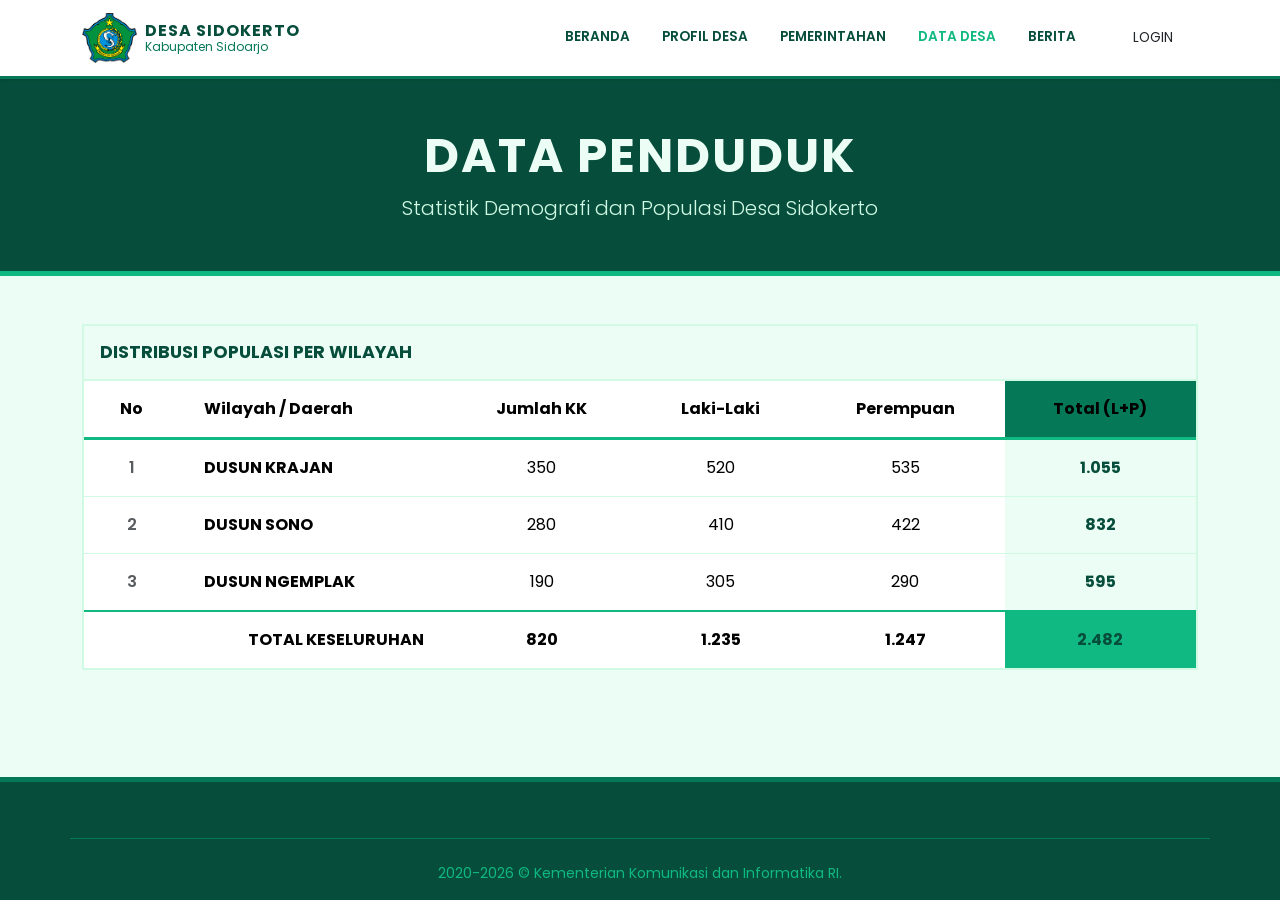
<file: pages/penduduk.html>
<!doctype html>
<html lang="id">
  <head>
    <meta charset="UTF-8" />
    <meta name="viewport" content="width=device-width, initial-scale=1.0" />
    <title>Data Penduduk Desa Sidokerto</title>
    <link rel="preconnect" href="https://fonts.gstatic.com" crossorigin />
    <link
      href="https://cdn.jsdelivr.net/npm/bootstrap@5.3.2/dist/css/bootstrap.min.css"
      rel="stylesheet"
    />
    <link
      href="https://fonts.googleapis.com/css2?family=Poppins:wght@300;400;600;700&display=swap"
      rel="stylesheet"
    />
    <link
      rel="stylesheet"
      href="https://cdnjs.cloudflare.com/ajax/libs/font-awesome/6.4.0/css/all.min.css"
    />
    <style>
      :root {
        --g-900: #064e3b;
        --g-700: #047857;
        --g-500: #10b981;
        --g-100: #d1fae5;
        --g-50: #ecfdf5;
      }
      body {
        font-family: "Poppins", sans-serif;
        background-color: var(--g-50);
        color: var(--g-900);
        display: flex;
        flex-direction: column;
        min-height: 100vh;
      }
      .nav-link {
        transition: color 0.2s;
      }
      .nav-link:hover {
        color: var(--g-500) !important;
      }
    </style>
  </head>
  <body>
    <nav
      class="navbar navbar-expand-lg sticky-top shadow-sm"
      style="background-color: #ffffff; border-bottom: 3px solid var(--g-700)"
    >
      <div class="container">
        <a class="navbar-brand d-flex align-items-center" href="../index.html">
          <img
            src="../assets/img/sidoarjo.png"
            alt="Logo Sidoarjo"
            height="50"
            class="me-2"
          />
          <div
            class="d-flex flex-column justify-content-center"
            style="line-height: 1.2"
          >
            <span
              class="fw-bold text-uppercase mb-0"
              style="color: var(--g-900); font-size: 1rem; letter-spacing: 1px"
              >Desa Sidokerto</span
            >
            <span style="color: var(--g-700); font-size: 0.75rem"
              >Kabupaten Sidoarjo</span
            >
          </div>
        </a>
        <button
          class="navbar-toggler rounded-0"
          type="button"
          data-bs-toggle="collapse"
          data-bs-target="#navbarMenu"
          style="border-color: var(--g-500)"
        >
          <span class="navbar-toggler-icon"></span>
        </button>
        <div class="collapse navbar-collapse" id="navbarMenu">
          <ul
            class="navbar-nav ms-auto text-uppercase fw-semibold"
            style="font-size: 0.85rem"
          >
            <li class="nav-item">
              <a
                class="nav-link px-3"
                href="../index.html"
                style="color: var(--g-900)"
                >Beranda</a
              >
            </li>
            <li class="nav-item">
              <a
                class="nav-link px-3"
                href="profildesa.html"
                style="color: var(--g-900)"
                >Profil Desa</a
              >
            </li>
            <li class="nav-item">
              <a
                class="nav-link px-3"
                href="pemerintahan.html"
                style="color: var(--g-900)"
                >Pemerintahan</a
              >
            </li>
            <li class="nav-item">
              <a
                class="nav-link px-3 active"
                href="penduduk.html"
                style="color: var(--g-500) !important"
                >Data Desa</a
              >
            </li>
            <li class="nav-item">
              <a
                class="nav-link px-3"
                href="berita.html"
                style="color: var(--g-900)"
                >Berita</a
              >
            </li>
            <li class="nav-item ms-lg-3 mt-2 mt-lg-0">
              <a
                class="btn btn-mono px-4 py-2 w-100"
                href="pages/login.html"
                style="font-size: 0.85rem"
                >Login</a
              >
            </li>
          </ul>
        </div>
      </div>
    </nav>

    <section
      class="py-5 text-center"
      style="
        background-color: var(--g-900);
        color: var(--g-50);
        border-bottom: 5px solid var(--g-500);
      "
    >
      <div class="container">
        <h1
          class="display-5 fw-bolder text-uppercase"
          style="letter-spacing: 2px"
        >
          Data Penduduk
        </h1>
        <p class="lead mb-0" style="color: var(--g-100)">
          Statistik Demografi dan Populasi Desa Sidokerto
        </p>
      </div>
    </section>

    <main class="container py-5 flex-grow-1">
      <div class="p-0 bg-white" style="border: 2px solid var(--g-100)">
        <div
          class="p-3"
          style="
            background-color: var(--g-50);
            border-bottom: 2px solid var(--g-100);
          "
        >
          <h4
            class="fw-bold mb-0 text-uppercase"
            style="color: var(--g-900); font-size: 1.1rem"
          >
            Distribusi Populasi Per Wilayah
          </h4>
        </div>
        <div class="table-responsive">
          <table
            class="table table-hover table-borderless mb-0 text-center align-middle"
            style="color: var(--g-900)"
          >
            <thead
              style="
                background-color: var(--g-900);
                color: var(--g-50);
                border-bottom: 3px solid var(--g-500);
              "
            >
              <tr>
                <th class="py-3 px-4">No</th>
                <th class="py-3 px-4 text-start">Wilayah / Daerah</th>
                <th class="py-3 px-4">Jumlah KK</th>
                <th class="py-3 px-4">Laki-Laki</th>
                <th class="py-3 px-4">Perempuan</th>
                <th class="py-3 px-4" style="background-color: var(--g-700)">
                  Total (L+P)
                </th>
              </tr>
            </thead>
            <tbody>
              <tr style="border-bottom: 1px solid var(--g-100)">
                <td class="py-3 px-4 fw-semibold text-muted">1</td>
                <td class="py-3 px-4 text-start fw-bold text-uppercase">
                  DUSUN KRAJAN
                </td>
                <td class="py-3 px-4">350</td>
                <td class="py-3 px-4">520</td>
                <td class="py-3 px-4">535</td>
                <td
                  class="py-3 px-4 fw-bold"
                  style="background-color: var(--g-50); color: var(--g-900)"
                >
                  1.055
                </td>
              </tr>
              <tr style="border-bottom: 1px solid var(--g-100)">
                <td class="py-3 px-4 fw-semibold text-muted">2</td>
                <td class="py-3 px-4 text-start fw-bold text-uppercase">
                  DUSUN SONO
                </td>
                <td class="py-3 px-4">280</td>
                <td class="py-3 px-4">410</td>
                <td class="py-3 px-4">422</td>
                <td
                  class="py-3 px-4 fw-bold"
                  style="background-color: var(--g-50); color: var(--g-900)"
                >
                  832
                </td>
              </tr>
              <tr style="border-bottom: 1px solid var(--g-100)">
                <td class="py-3 px-4 fw-semibold text-muted">3</td>
                <td class="py-3 px-4 text-start fw-bold text-uppercase">
                  DUSUN NGEMPLAK
                </td>
                <td class="py-3 px-4">190</td>
                <td class="py-3 px-4">305</td>
                <td class="py-3 px-4">290</td>
                <td
                  class="py-3 px-4 fw-bold"
                  style="background-color: var(--g-50); color: var(--g-900)"
                >
                  595
                </td>
              </tr>

              <tr
                style="
                  background-color: var(--g-100);
                  border-top: 2px solid var(--g-500);
                "
              >
                <td
                  colspan="2"
                  class="py-3 px-4 text-end fw-bolder text-uppercase"
                >
                  Total Keseluruhan
                </td>
                <td class="py-3 px-4 fw-bold">820</td>
                <td class="py-3 px-4 fw-bold">1.235</td>
                <td class="py-3 px-4 fw-bold">1.247</td>
                <td
                  class="py-3 px-4 fw-bolder"
                  style="background-color: var(--g-500); color: var(--g-900)"
                >
                  2.482
                </td>
              </tr>
            </tbody>
          </table>
        </div>
      </div>
    </main>

    <footer
      class="pt-5 pb-3 mt-auto"
      style="
        background-color: var(--g-900);
        color: var(--g-100);
        border-top: 5px solid var(--g-700);
      "
    >
      <div class="container">
        <div class="row pt-4 mt-2" style="border-top: 1px solid var(--g-700)">
          <div class="col-12 text-center small" style="color: var(--g-500)">
            <p class="mb-0">
              2020-2026 © Kementerian Komunikasi dan Informatika RI.
            </p>
          </div>
        </div>
      </div>
    </footer>
    <script src="https://cdn.jsdelivr.net/npm/bootstrap@5.3.2/dist/js/bootstrap.bundle.min.js"></script>
  </body>
</html>
</file>
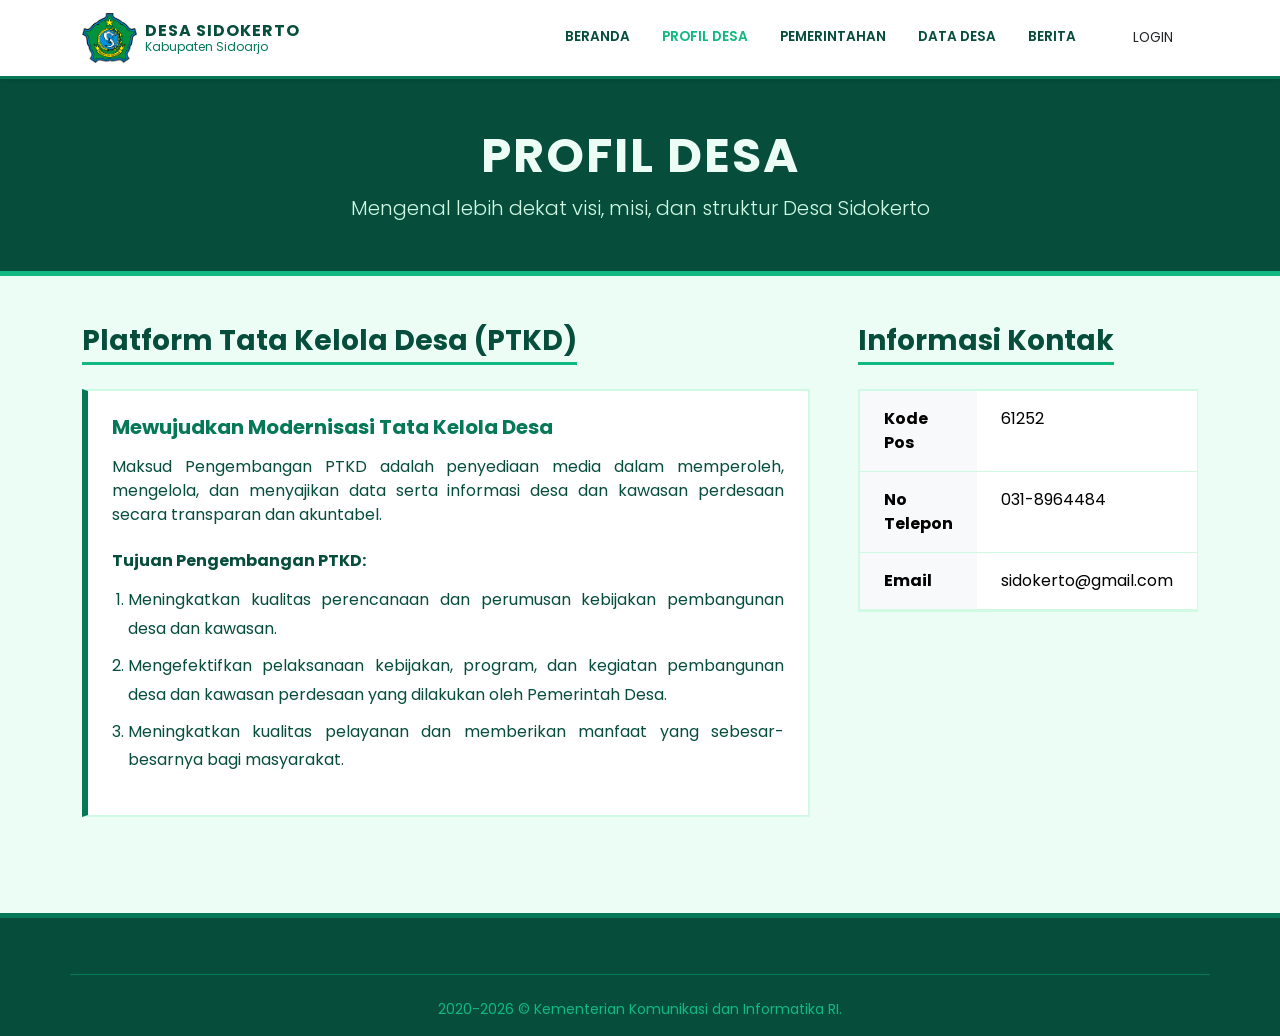
<file: pages/profildesa.html>
<!doctype html>
<html lang="id">
  <head>
    <meta charset="UTF-8" />
    <meta name="viewport" content="width=device-width, initial-scale=1.0" />
    <title>Profil Desa Sidokerto</title>
    <link rel="preconnect" href="https://fonts.gstatic.com" crossorigin />
    <link
      href="https://cdn.jsdelivr.net/npm/bootstrap@5.3.2/dist/css/bootstrap.min.css"
      rel="stylesheet"
    />
    <link
      href="https://fonts.googleapis.com/css2?family=Poppins:wght@300;400;600;700&display=swap"
      rel="stylesheet"
    />
    <link
      rel="stylesheet"
      href="https://cdnjs.cloudflare.com/ajax/libs/font-awesome/6.4.0/css/all.min.css"
    />
    <style>
      :root {
        --g-900: #064e3b;
        --g-700: #047857;
        --g-500: #10b981;
        --g-100: #d1fae5;
        --g-50: #ecfdf5;
      }
      body {
        font-family: "Poppins", sans-serif;
        background-color: var(--g-50);
        color: var(--g-900);
        display: flex;
        flex-direction: column;
        min-height: 100vh;
      }
      .nav-link {
        transition: color 0.2s;
      }
      .nav-link:hover {
        color: var(--g-500) !important;
      }
    </style>
  </head>
  <body>
    <nav
      class="navbar navbar-expand-lg sticky-top shadow-sm"
      style="background-color: #ffffff; border-bottom: 3px solid var(--g-700)"
    >
      <div class="container">
        <a class="navbar-brand d-flex align-items-center" href="../index.html">
          <img
            src="../assets/img/sidoarjo.png"
            alt="Logo Sidoarjo"
            height="50"
            class="me-2"
          />
          <div
            class="d-flex flex-column justify-content-center"
            style="line-height: 1.2"
          >
            <span
              class="fw-bold text-uppercase mb-0"
              style="color: var(--g-900); font-size: 1rem; letter-spacing: 1px"
              >Desa Sidokerto</span
            >
            <span style="color: var(--g-700); font-size: 0.75rem"
              >Kabupaten Sidoarjo</span
            >
          </div>
        </a>
        <button
          class="navbar-toggler rounded-0"
          type="button"
          data-bs-toggle="collapse"
          data-bs-target="#navbarMenu"
          style="border-color: var(--g-500)"
        >
          <span class="navbar-toggler-icon"></span>
        </button>
        <div class="collapse navbar-collapse" id="navbarMenu">
          <ul
            class="navbar-nav ms-auto text-uppercase fw-semibold"
            style="font-size: 0.85rem"
          >
            <li class="nav-item">
              <a
                class="nav-link px-3"
                href="../index.html"
                style="color: var(--g-900)"
                >Beranda</a
              >
            </li>
            <li class="nav-item">
              <a
                class="nav-link px-3 active"
                href="profildesa.html"
                style="color: var(--g-500) !important"
                >Profil Desa</a
              >
            </li>
            <li class="nav-item">
              <a
                class="nav-link px-3"
                href="pemerintahan.html"
                style="color: var(--g-900)"
                >Pemerintahan</a
              >
            </li>
            <li class="nav-item">
              <a
                class="nav-link px-3"
                href="penduduk.html"
                style="color: var(--g-900)"
                >Data Desa</a
              >
            </li>
            <li class="nav-item">
              <a
                class="nav-link px-3"
                href="berita.html"
                style="color: var(--g-900)"
                >Berita</a
              >
            </li>
            <li class="nav-item ms-lg-3 mt-2 mt-lg-0">
              <a
                class="btn btn-mono px-4 py-2 w-100"
                href="pages/login.html"
                style="font-size: 0.85rem"
                >Login</a
              >
            </li>
          </ul>
        </div>
      </div>
    </nav>

    <section
      class="py-5 text-center"
      style="
        background-color: var(--g-900);
        color: var(--g-50);
        border-bottom: 5px solid var(--g-500);
      "
    >
      <div class="container">
        <h1
          class="display-5 fw-bolder text-uppercase"
          style="letter-spacing: 2px"
        >
          Profil Desa
        </h1>
        <p class="lead mb-0" style="color: var(--g-100)">
          Mengenal lebih dekat visi, misi, dan struktur Desa Sidokerto
        </p>
      </div>
    </section>

    <main class="container py-5 flex-grow-1">
      <div class="row g-5">
        <div class="col-lg-8">
          <div class="mb-5">
            <h3
              class="fw-bold mb-4"
              style="
                color: var(--g-900);
                border-bottom: 3px solid var(--g-500);
                display: inline-block;
                padding-bottom: 5px;
              "
            >
              Platform Tata Kelola Desa (PTKD)
            </h3>
            <div
              class="p-4"
              style="
                background-color: #ffffff;
                border: 2px solid var(--g-100);
                border-left: 6px solid var(--g-700);
              "
            >
              <h5 class="fw-bold mb-3" style="color: var(--g-700)">
                Mewujudkan Modernisasi Tata Kelola Desa
              </h5>
              <p style="color: var(--g-900); text-align: justify">
                Maksud Pengembangan PTKD adalah penyediaan media dalam
                memperoleh, mengelola, dan menyajikan data serta informasi desa
                dan kawasan perdesaan secara transparan dan akuntabel.
              </p>
              <h6 class="fw-bold mt-4 mb-3" style="color: var(--g-900)">
                Tujuan Pengembangan PTKD:
              </h6>
              <ol
                class="ps-3"
                style="
                  color: var(--g-900);
                  text-align: justify;
                  line-height: 1.8;
                "
              >
                <li class="mb-2">
                  Meningkatkan kualitas perencanaan dan perumusan kebijakan
                  pembangunan desa dan kawasan.
                </li>
                <li class="mb-2">
                  Mengefektifkan pelaksanaan kebijakan, program, dan kegiatan
                  pembangunan desa dan kawasan perdesaan yang dilakukan oleh
                  Pemerintah Desa.
                </li>
                <li class="mb-2">
                  Meningkatkan kualitas pelayanan dan memberikan manfaat yang
                  sebesar-besarnya bagi masyarakat.
                </li>
              </ol>
            </div>
          </div>
        </div>
        <div class="col-lg-4">
          <h3
            class="fw-bold mb-4"
            style="
              color: var(--g-900);
              border-bottom: 3px solid var(--g-500);
              display: inline-block;
              padding-bottom: 5px;
            "
          >
            Informasi Kontak
          </h3>
          <div
            class="p-0"
            style="background-color: #ffffff; border: 2px solid var(--g-100)"
          >
            <table
              class="table table-borderless table-hover mb-0"
              style="color: var(--g-900)"
            >
              <tbody>
                <tr style="border-bottom: 1px solid var(--g-100)">
                  <td class="py-3 px-4 fw-bold bg-light" style="width: 30%">
                    Kode Pos
                  </td>
                  <td class="py-3 px-4">61252</td>
                </tr>
                <tr style="border-bottom: 1px solid var(--g-100)">
                  <td class="py-3 px-4 fw-bold bg-light">No Telepon</td>
                  <td class="py-3 px-4">031-8964484</td>
                </tr>
                <tr style="border-bottom: 1px solid var(--g-100)">
                  <td class="py-3 px-4 fw-bold bg-light">Email</td>
                  <td class="py-3 px-4">sidokerto@gmail.com</td>
                </tr>
              </tbody>
            </table>
          </div>
        </div>
      </div>
    </main>

    <footer
      class="pt-5 pb-3 mt-auto"
      style="
        background-color: var(--g-900);
        color: var(--g-100);
        border-top: 5px solid var(--g-700);
      "
    >
      <div class="container">
        <div class="row pt-4 mt-2" style="border-top: 1px solid var(--g-700)">
          <div class="col-12 text-center small" style="color: var(--g-500)">
            <p class="mb-0">
              2020-2026 © Kementerian Komunikasi dan Informatika RI.
            </p>
          </div>
        </div>
      </div>
    </footer>
    <script src="https://cdn.jsdelivr.net/npm/bootstrap@5.3.2/dist/js/bootstrap.bundle.min.js"></script>
  </body>
</html>
</file>
